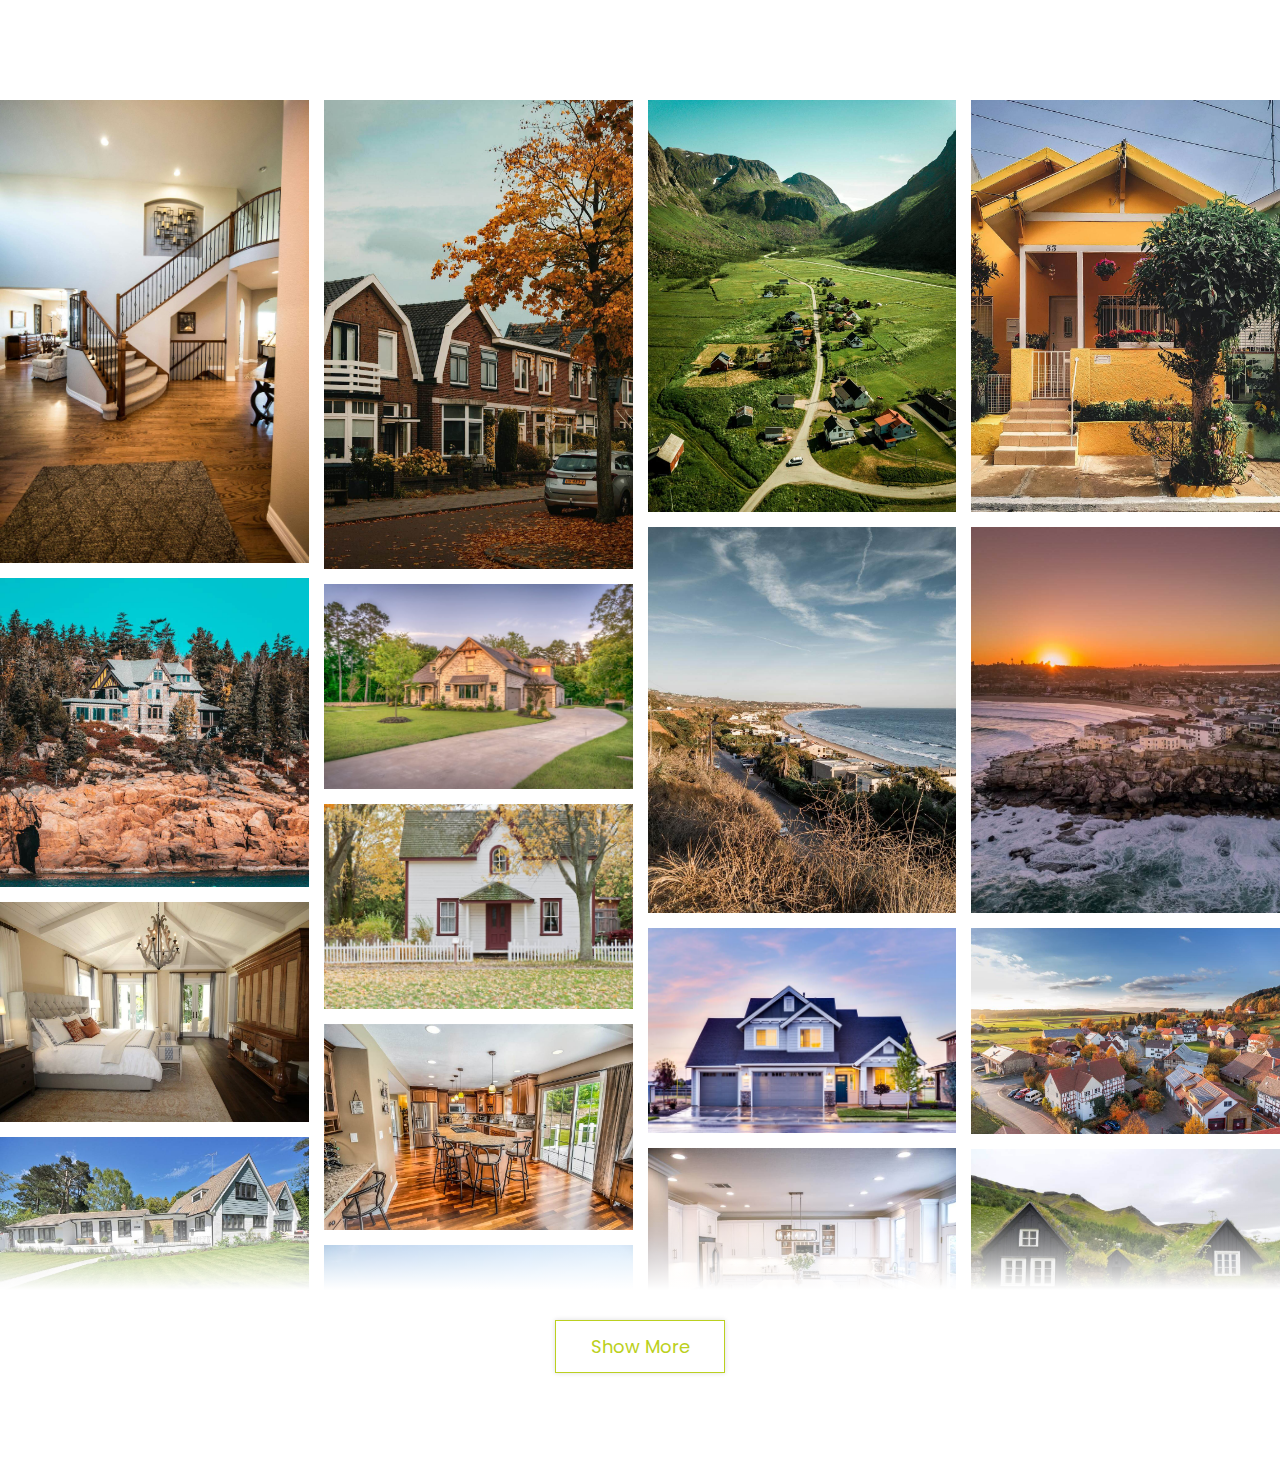
<file: masonry/index.html>
<!DOCTYPE html>
<html lang="en">
<head>
  <meta charset="UTF-8">
  <meta name="viewport" content="width=device-width, initial-scale=1.0">
  <link rel="preconnect" href="https://fonts.googleapis.com">
  <link rel="preconnect" href="https://fonts.gstatic.com" crossorigin>
  <link href="https://fonts.googleapis.com/css2?family=Poppins:ital,wght@0,100;0,200;0,300;0,400;0,500;0,600;0,700;0,800;0,900;1,100;1,200;1,300;1,400;1,500;1,600;1,700;1,800;1,900&family=Roboto:ital,wght@0,100..900;1,100..900&display=swap" rel="stylesheet">
  <link rel="stylesheet" href="css/font-awesome.min.css">
  <title>Masonry Gallery</title>
  <!-- Sylte -->
   <link rel="stylesheet" href="css/style.css">
</head>
<body>
  <section class="gallery-masonry">
    <div class="gallery-container">
      <!-- Start Gallery Content -->
      <div class="gallery-content">
        <div class="inner-content">

          <!-- Gallery Image -->
          <img src="img/gallery-1.jpg" alt="Awesome title" class="gallery-img">
          <img src="img/gallery-2.jpg" alt="Awesome title" class="gallery-img">
          <img src="img/gallery-3.jpg" alt="Awesome title" class="gallery-img">
          <img src="img/gallery-4.jpg" alt="Awesome title" class="gallery-img">
          <img src="img/gallery-5.jpg" alt="Awesome title" class="gallery-img">
          <img src="img/gallery-6.jpg" alt="Awesome title" class="gallery-img">
          <img src="img/gallery-7.jpg" alt="Awesome title" class="gallery-img">
          <img src="img/gallery-8.jpg" alt="Awesome title" class="gallery-img">
          <img src="img/gallery-9.jpg" alt="Awesome title" class="gallery-img">
          <img src="img/gallery-10.jpg" alt="Awesome title" class="gallery-img">
          <img src="img/gallery-11.jpg" alt="Awesome title" class="gallery-img">
          <img src="img/gallery-12.jpg" alt="Awesome title" class="gallery-img">
          <img src="img/gallery-13.jpg" alt="Awesome title" class="gallery-img">
          <img src="img/gallery-14.jpg" alt="Awesome title" class="gallery-img">
          <img src="img/gallery-15.jpg" alt="Awesome title" class="gallery-img">
          <img src="img/gallery-16.jpg" alt="Awesome title" class="gallery-img">
          <img src="img/gallery-17.jpg" alt="Awesome title" class="gallery-img">
          <img src="img/gallery-18.jpg" alt="Awesome title" class="gallery-img">
          <img src="img/gallery-19.jpg" alt="Awesome title" class="gallery-img">
          <img src="img/gallery-20.jpg" alt="Awesome title" class="gallery-img">
        
        </div>
      </div>
      <!-- End Gallery Content -->
      <!-- Start Gallery Control -->
      <div class="gallery-control">
        <div class="inner-content">
          <button class="show-btn" type="button">Show More</button>
        </div>
      </div>
      <!-- End Gallery Control -->
      <!-- Start Gallery Popup -->
      <div class="gallery-popup">
        <div class="inner-content">
          <div class="pic-box"></div>
          <div class="arrows">
            <!-- Arrows -->
            <button type="button" class="arrow prev-btn disabled"><i class="fa fa-chevron-left" aria-hidden="true"></i></button>
            <button type="button" class="arrow next-btn"><i class="fa fa-chevron-right" aria-hidden="true"></i></button>
          </div>
          <div class="close-button">
            <button type="button" class="close-btn"><i class="fa fa-times-circle-o" aria-hidden="true"></i></button>
          </div>
        </div>
      </div>
      <!-- End Gallery Popup -->
    </div>
  </section>


  <!-- *** Script *** -->
  <script src="js/main.js"></script>
</body>
</html>
</file>
<file: masonry/css/style.css>
/* *** Custom *** */

:root {
  --mainColor: #bbd020;
}

* {
  box-sizing: border-box;
}

html, body {
  margin: 0;
  padding: 0;
  font-family: "Poppins", serif;
}


/* *** Gallery Masonry ***/

.gallery-masonry {
  padding: 100px 0;
}

.gallery-masonry .gallery-container {
  max-width: 1720px;
  margin: 0 auto;
  opacity: 0;
  height: 400px;
  overflow: hidden;
}

.gallery-masonry.ready .gallery-container {
  opacity: 1;
  height: auto;
  overflow: auto;
}

.gallery-masonry.small-gallery .gallery-container .gallery-control {
  display: none;
}

.gallery-masonry .gallery-content .gallery-img {
  max-width: 100%;
  height: auto;
  width: 100%;
  object-fit: cover;
  transition: all 0.25s ease-in-out;
}

.gallery-masonry .gallery-content .inner-content .pic {
  display: flex;
  flex-direction: column;
}

.gallery-masonry .gallery-content .inner-content .pic:not(:last-child) {
  margin-bottom: 15px;
}

.gallery-masonry .gallery-content .inner-content {
  display: grid;
  grid-template-columns: repeat(auto-fit, minmax(280px, 1fr));
  gap: 15px;
}

.gallery-masonry .gallery-content .pic {
  position: relative;
  overflow: hidden;
  cursor: pointer;
  user-select: none;
}

.gallery-masonry .gallery-content .pic::before {
  opacity: 0;
  content: '';
  position: absolute;
  top: 0;
  bottom: 0;
  left: 0;
  right: 0;
  width: 100%;
  height: 100%;
  background-color: rgba(0,0,0,.45);
  z-index: 1;
  transition: all 0.25s ease-in-out;
}

.gallery-masonry .gallery-content .pic::after {
  opacity: 0;
  content: 'CLICK TO ENLARGE';
  position: absolute;
  display: flex;
  align-items: flex-end;
  color: #fff;
  padding: 0 10px 10px 10px;
  top: 20px;
  left: 20px;
  width: calc(100% - 62px);
  height: calc(100% - 52px);
  border: 1px solid #fff;
  font-size: 20px;
  z-index: 2;
  transition: all 0.25s ease-in-out;
}

.gallery-masonry .gallery-content .pic:hover .gallery-img {
  transform: scale(1.2);
}

.gallery-masonry .gallery-content .pic:hover::before,
.gallery-masonry .gallery-content .pic:hover::after {
  opacity: 1;
}

.gallery-masonry:not(.small-gallery) .gallery-content {
  position: relative;
  height: 1200px;
  min-height: 1200px;
  overflow: hidden;
}

.gallery-masonry.small-gallery .gallery-content {
  height: auto!important;
  min-height: auto!important;
}

.gallery-masonry:not(.small-gallery) .gallery-content::before {
  content: '';
  position: absolute;
  bottom: 0;
  left: 0;
  right: 0;
  width: 100%;
  height: 100px;
  background: linear-gradient(to bottom, transparent 5%, #fff 90%);
  z-index: 3;
}

.gallery-masonry .gallery-content.active::before {
  display: none;
}

.gallery-masonry .gallery-control .inner-content {
  padding: 20px 0 10px 0;
  text-align: center;
}

.gallery-masonry .gallery-content.active + .gallery-control .inner-content {
  padding: 40px 0 10px 0;
}

.gallery-masonry .gallery-control .show-btn {
  color: var(--mainColor);
  border: 1px solid var(--mainColor);
  background-color: #fff;
  font-family: inherit;
  font-size: 18px;
  padding: 12px 10px;
  min-width: 170px;
  outline: none;
  box-shadow: none;
  cursor: pointer;
  box-shadow: 0px 0px 5px 0px rgba(0, 0, 0, .14);
  transition: all 0.25s linear;
}

.gallery-masonry .gallery-control .show-btn:hover {
  color: #fff;
  background-color: var(--mainColor);
}

.gallery-masonry .gallery-popup {
  display: none;
  position: fixed;
  top: 0;
  bottom: 0;
  left: 0;
  right: 0;
  width: 100%;
  height: 100%;
  background-color: rgba(0,0,0,.75);
  z-index: 99999;
}

.gallery-masonry .gallery-popup.active {
  display: block;
  opacity: 1;
}

.gallery-masonry .gallery-popup .inner-content {
  position: relative;
  width: 100%;
  height: 100%;
}

.gallery-masonry .gallery-popup .pic-box {
  display: flex;
  align-items: center;
  justify-content: center;
  width: fit-content;
  height: 100%;
  margin: 0 auto;
}

.gallery-masonry .gallery-popup .arrows {
  position: absolute;
  top: 50%;
  left: 50%;
  transform: translate(-50%, -50%);
  width: 100%;
  display: flex;
  justify-content: space-between;
}

.gallery-masonry .gallery-popup .close-button {
  position: absolute;
  top: 25px;
  right: 35px;
  z-index: 1;
}

.gallery-masonry .gallery-popup .close-button .close-btn {
  color: #ffffff;
  background-color: transparent;
  border: none;
  cursor: pointer;
  font-size: 50px;
  outline: none;
}

.gallery-masonry .gallery-popup .gallery-img {
  width: 100%;
  height: auto;
  max-width: 95%;
  max-height: 95%;
}

.gallery-masonry .gallery-popup .arrow {
  width: 50px;
  height: 50px;
  border-radius: 100%;
  color: var(--mainColor);
  background-color: #fff;
  border: none;
  font-size: 24px;
  display: flex;
  justify-content: center;
  align-items: center;
  cursor: pointer;
  box-shadow: 0px 0px 5px 0px;
  outline: none;
}

.gallery-masonry .gallery-popup .arrow.disabled {
  color: #9f9f9f;
  cursor: auto;
}

.gallery-masonry .gallery-popup .arrows {
  padding: 0 15px;
  z-index: 1;
}

.gallery-masonry .gallery-popup .arrow.prev-btn {
  padding-right: 12px;
}

.gallery-masonry .gallery-popup .arrow.next-btn {
  padding-left: 12px;
}

.fadeIn2 {
  opacity: 1;
  animation: fadeIn2 0.25s ease-in-out;
}

.fadeOut2 {
  opacity: 0;
  animation: fadeOut2 0.25s ease-in-out;
}

@keyframes fadeIn2 {
  0% {opacity: 0;}
  100% {opacity: 1;}
}

@keyframes fadeOut2 {
  0% {opacity: 1;}
  100% {opacity: 0;}
}

@media only screen and (max-width: 1211px) {
  .gallery-masonry:not(.small-gallery) .gallery-content {
    min-height: 780px;
  }
}

@media only screen and (max-width: 916px) {
  .gallery-masonry:not(.small-gallery) .gallery-content {
    min-height: 700px;
  }
}

@media only screen and (max-width: 675px) {
  .gallery-masonry .gallery-popup .arrows {
    padding: 0 8px;
  }
  .gallery-masonry .gallery-popup .close-button {
    top: 15px;
    right: 10px;
  }

  .gallery-masonry .gallery-popup .arrow {
    width: 42px;
    height: 42px;
    font-size: 19px;
  }
  .gallery-masonry .gallery-popup .close-button .close-btn {
    font-size: 42px;
  }
}

@media only screen and (max-width: 500px) {
  .gallery-masonry:not(.small-gallery) .gallery-content {
    min-height: 600px;
  }
}
</file>
